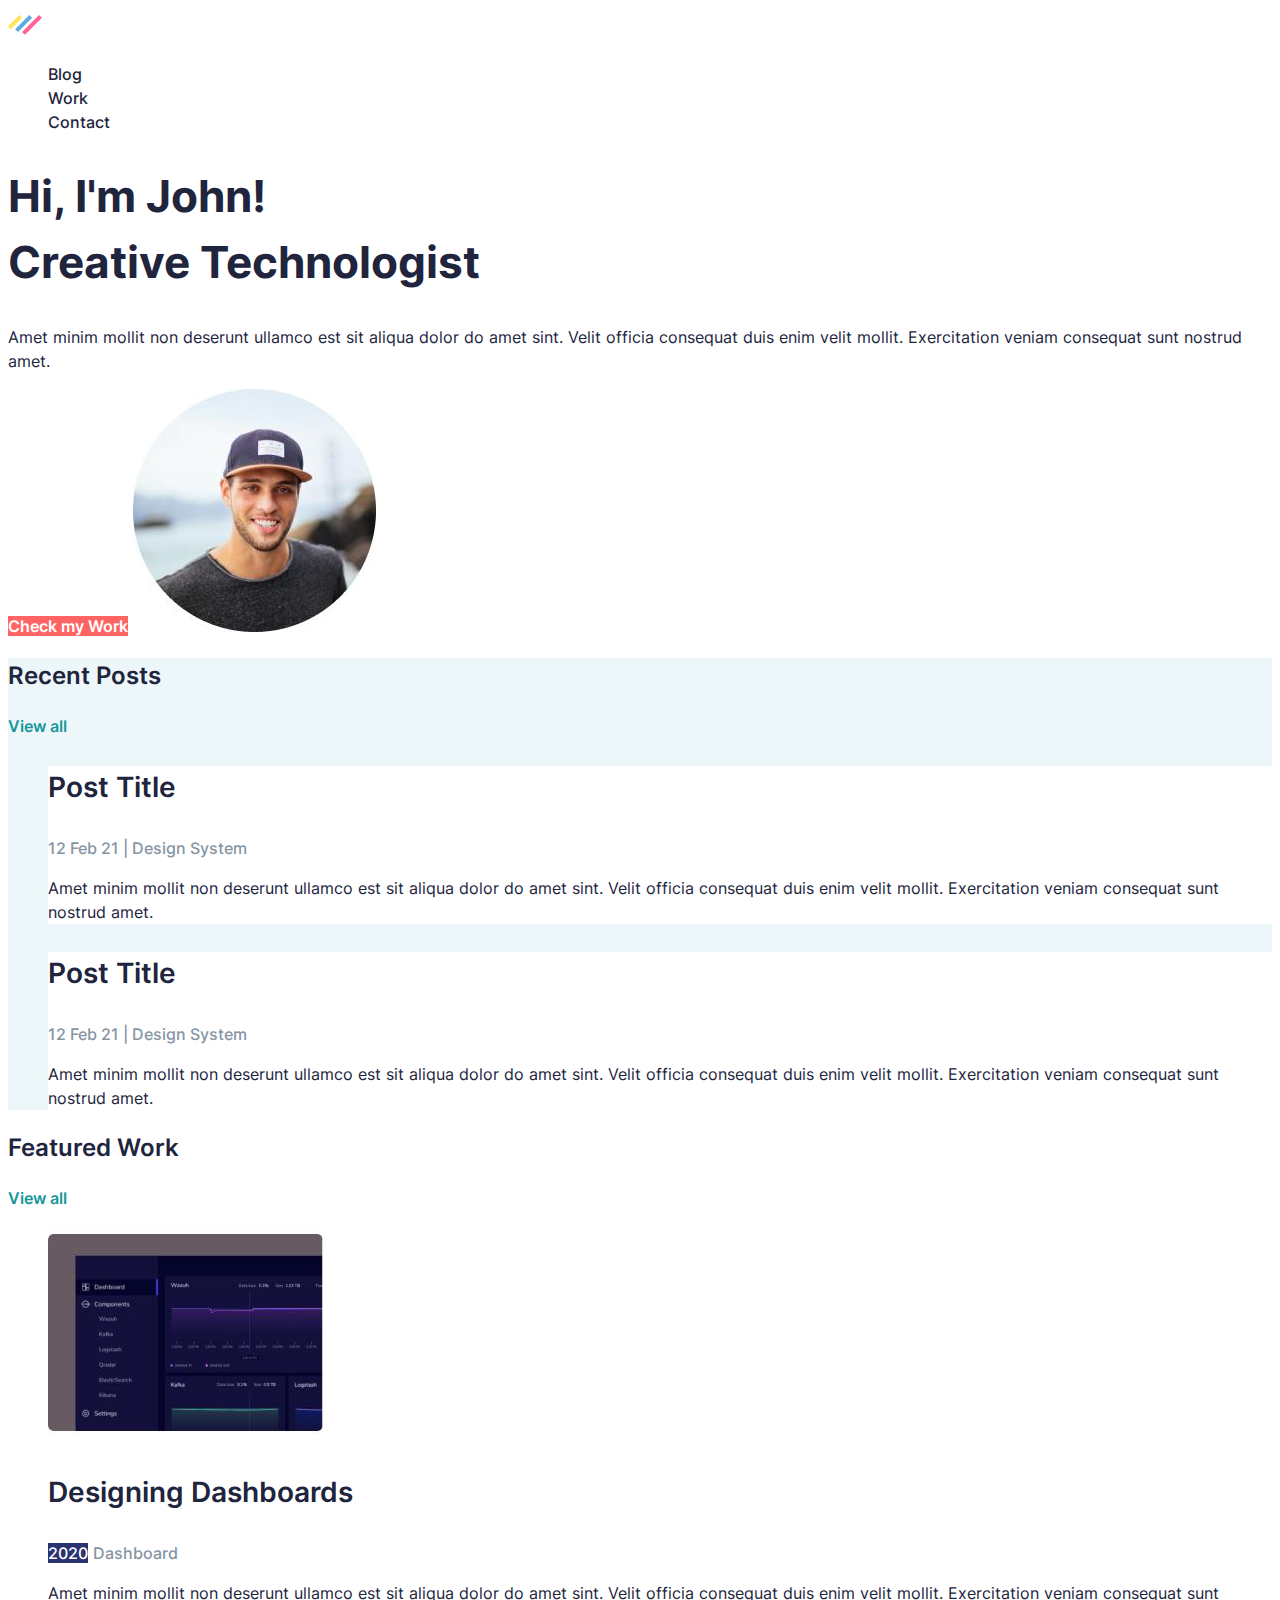
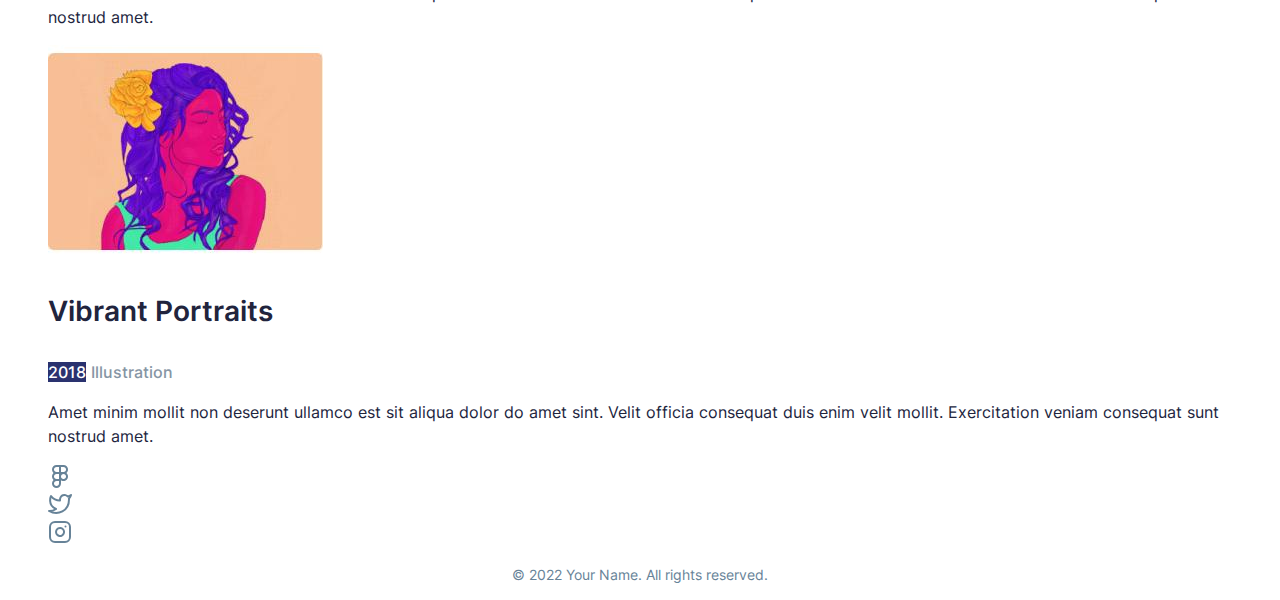
<file: index.html>
<!DOCTYPE html>
<html lang="en">
<head>
    <meta charset="UTF-8">
    <meta http-equiv="X-UA-Compatible" content="IE=edge">
    <meta name="viewport" content="width=device-width, initial-scale=1.0">
    <title>John blog</title>
    <!-- <link rel="preconnect" href="https://fonts.googleapis.com">
    <link rel="preconnect" href="https://fonts.gstatic.com" crossorigin>
    <link href="https://fonts.googleapis.com/css2?family=Heebo&family=Inter:wght@400;500;600;700display=swap"           
          rel="stylesheet"> -->
    <link rel="stylesheet" href="./css/styles.css">

</head>
<body>
    <header>
        
        <nav>
            <a href="./">
                <img src="./images/logo.svg" alt="john blog logo">
            </a>
                            
            <ul>
                <li>
                    <a class="link" href="./blog.html">Blog</a>
                </li>

                <li>
                    <a class="link" href="./work.html">Work</a>
                </li>

                <li>
                    <a class="link" href="#">Contact</a>
                </li>
            </ul>

        </nav>
    </header> 

    <main>
        <!-- <button class="button" type="button">Click Me</button> -->
        <section>

            <h1 class="hero-title" >Hi, I'm John! <br>
                Creative Technologist
            </h1>
            <p class="body-text">
                Amet minim mollit non deserunt ullamco est sit aliqua dolor do amet sint. Velit officia consequat duis enim velit mollit. Exercitation veniam consequat sunt nostrud amet.
            </p>
            <a class="button" href="./work.html">Check my Work</a>
            <img src="./images/hero-image.jpg" alt="John portrait">
        </section>

        <section class="section-brand" >
            <h2 class="section-title">Recent Posts</h2>

            <a class="view-all-link" href="./blog.html">View all</a>

            <ul>
                <article class="post" >
                    <li>
                        <h3 class="list-item-title">Post Title</h3>
                            <p class="post-info" >
                                <time datetime="2021-02-12">12 Feb 21</time>   |   
                                <span>Design System</span>
                            </p>

                        <p class="body-text">
                            Amet minim mollit non deserunt ullamco est sit aliqua dolor do amet sint. Velit officia consequat duis enim velit mollit. Exercitation veniam consequat sunt nostrud amet.
                        </p>
                    </li>
                </article>

                <article class="post" >
                    <li>
                        <h3 class="list-item-title">Post Title</h3>
                            <p class="post-info" >
                                <time datetime="2021-02-12">12 Feb 21</time>   |   
                                <span>Design System</span>
                            </p>


                        <p class="body-text">
                            Amet minim mollit non deserunt ullamco est sit aliqua dolor do amet sint. Velit officia consequat duis enim velit mollit. Exercitation veniam consequat sunt nostrud amet.
                        </p>
                    </li>
                </article>

            </ul>
        </section>

        <section>
            <h2 class="section-title">Featured Work</h2>
            <a class="view-all-link" href="./work.html">View all</a>

            <ul>
                <article>
                    <li>
                        <img src="./images/designing-dashboards.jpg" alt="Designing Dashboards">
                        <h3 class="list-item-title">Designing Dashboards</h3>
                        <span class="year-styling">2020</span>
                        <span class="post-info">Dashboard</span>
                        <p class="body-text">
                            Amet minim mollit non deserunt ullamco est sit aliqua dolor do amet     sint. Velit officia consequat duis enim velit mollit. Exercitation  veniam consequat sunt nostrud amet.
                        </p>
                    </li>
                </article>

                <article>
                    <li>
                        <img src="./images/vibrant-portraits.jpg" alt="Vibrant Portraits">
                        <h3 class="list-item-title">Vibrant Portraits</h3>
                        <span class="year-styling">2018</span>
                        <span class="post-info">Illustration</span>
                        <p class="body-text">
                            Amet minim mollit non deserunt ullamco est sit aliqua dolor do amet     sint. Velit officia consequat duis enim velit mollit. Exercitation  veniam consequat sunt nostrud amet.
                        </p>
                    </li>
                </article>

            </ul>

        </section>

    </main>

    <footer>
        <address>
            <ul>
                <li>
                    <a href="#">
                        <img src="./images/figma.svg" alt="link to figma">
                    </a> 
                </li>
    
                <li>                              
                    <a href="#">
                        <img src="./images/twitter.svg" alt="link to twitter">
                    </a>
                </li>
 
                <li>
                    <a href="#">
                        <img src="./images/instagram.svg" alt="link to instagram">
                  </a>
                </li>
            </ul>
        </address>

        <p class="footer-text">
             &copy; 2022 Your Name. All rights reserved. 
        </p>      

    </footer>

</body>
</html>
</file>
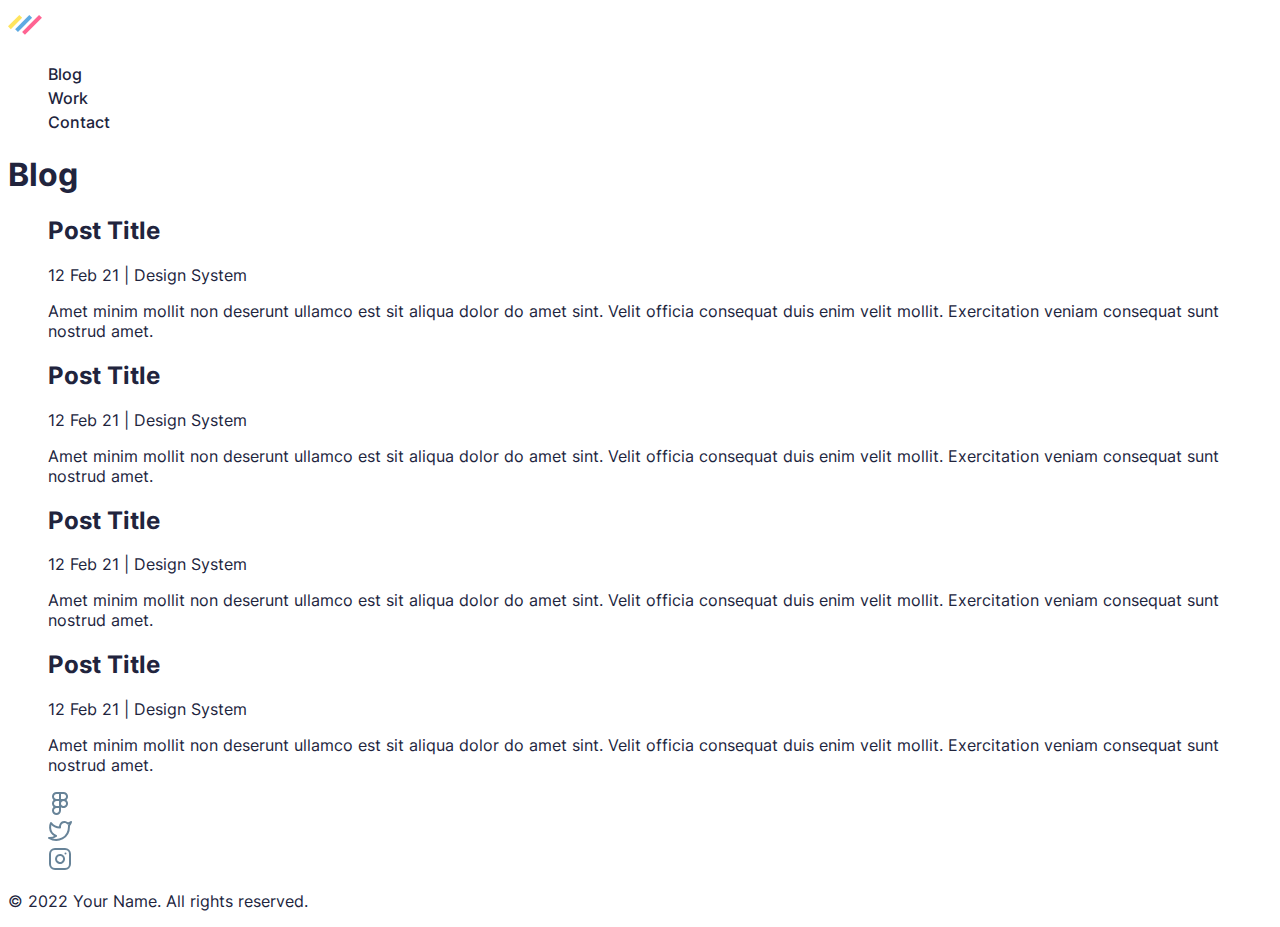
<file: blog.html>
<!DOCTYPE html>
<html lang="en">
    <head>
        <meta charset="UTF-8">
        <meta http-equiv="X-UA-Compatible" content="IE=edge">
        <meta name="viewport" content="width=device-width, initial-scale=1.0">
        <title>John blog</title>
        <link rel="preconnect" href="https://fonts.googleapis.com">
        <link rel="preconnect" href="https://fonts.gstatic.com" crossorigin>
        <link href="https://fonts.googleapis.com/css2?family=Heebo&family=Inter:wght@400;500;600; 700display=swap"          
              rel="stylesheet">
        <link rel="stylesheet" href="./css/styles.css">
    
    </head>
<body>
    <header>
        
        <nav>
            <a href="./">
                <img src="./images/logo.svg" alt="john blog logo">
            </a>
                            
            <ul>
                <li>
                    <a class="link" href="./blog.html">Blog</a>
                </li>

                <li>
                    <a class="link" href="./work.html">Work</a>
                </li>

                <li>
                    <a class="link" href="#">Contact</a>
                </li>
            </ul>

        </nav>
    </header> 


    <main>

        <section>
            <h1>Blog</h1>

            <ul>
                <article>
                    <li>
                        <h2>Post Title</h2>
                        <p><time datetime="2021-02-12">12 Feb 21</time>   |   Design System</p>
                        <p>
                            Amet minim mollit non deserunt ullamco est sit aliqua dolor do amet sint. Velit officia consequat duis enim velit mollit. Exercitation veniam consequat sunt nostrud amet.
                        </p>
                    </li>
                </article>

                <article>
                    <li>
                        <h2>Post Title</h2>
                        <p><time datetime="2021-02-12">12 Feb 21</time>   |   Design System</p>
                        <p>
                            Amet minim mollit non deserunt ullamco est sit aliqua dolor do amet sint. Velit officia consequat duis enim velit mollit. Exercitation veniam consequat sunt nostrud amet.
                        </p>
                    </li>
                </article>

                <article>
                    <li>
                        <h2>Post Title</h2>
                        <p><time datetime="2021-02-12">12 Feb 21</time>   |   Design System</p>
                        <p>
                            Amet minim mollit non deserunt ullamco est sit aliqua dolor do amet sint. Velit officia consequat duis enim velit mollit. Exercitation veniam consequat sunt nostrud amet.
                        </p>
                    </li>
                </article>

                <article>
                    <li>
                        <h2>Post Title</h2>
                        <p><time datetime="2021-02-12">12 Feb 21</time>   |   Design System</p>
                        <p>
                            Amet minim mollit non deserunt ullamco est sit aliqua dolor do amet sint. Velit officia consequat duis enim velit mollit. Exercitation veniam consequat sunt nostrud amet.
                        </p>
                    </li>
                </article>
            </ul>
        </section>
    </main>

    <footer>
        <address>
            <ul>
                <li>
                    <a href="#">
                        <img src="./images/figma.svg" alt="link to figma">
                    </a> 
                </li>
    
                <li>                              
                    <a href="#">
                        <img src="./images/twitter.svg" alt="link to twitter">
                    </a>
                </li>
 
                <li>
                    <a href="#">
                        <img src="./images/instagram.svg" alt="link to instagram">
                  </a>
                </li>
            </ul>
        </address>

        <p>
            &copy; 2022 Your Name. All rights reserved.
        </p>

    </footer>

</body>
</html>
</file>
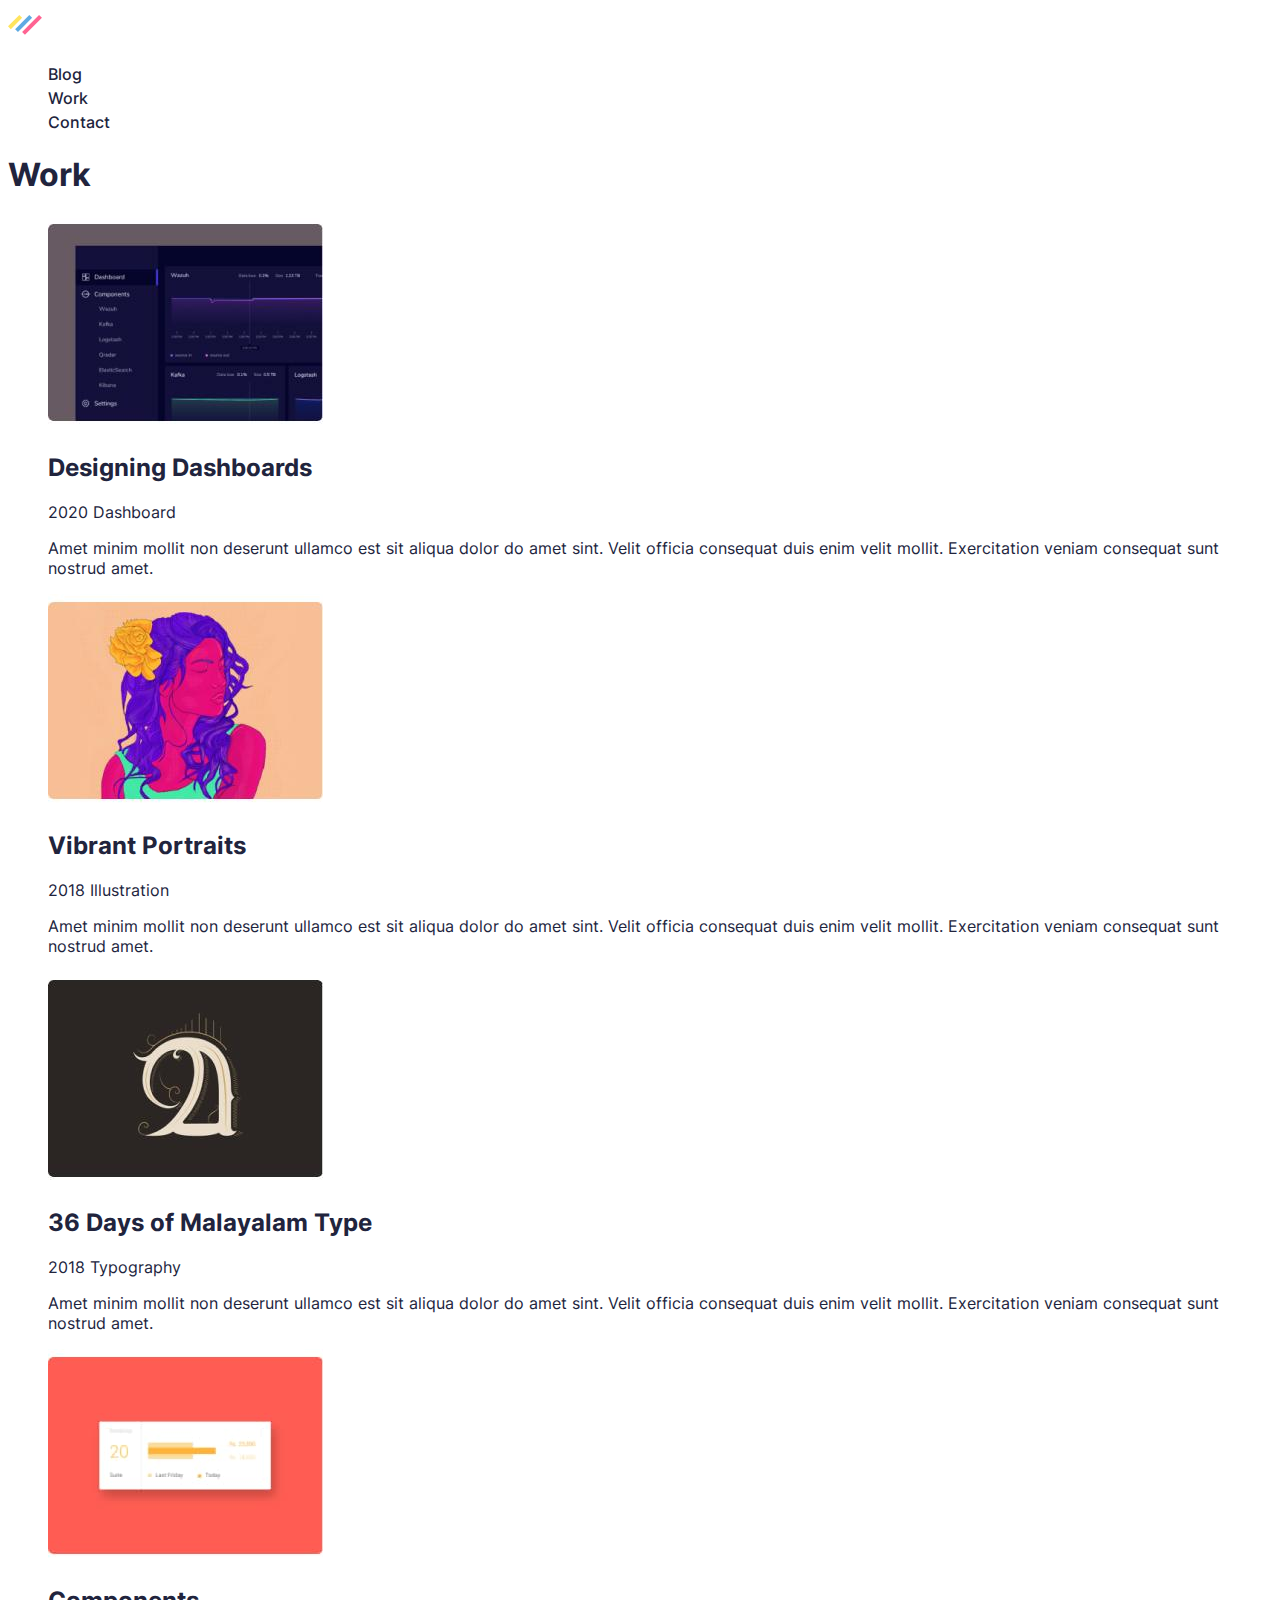
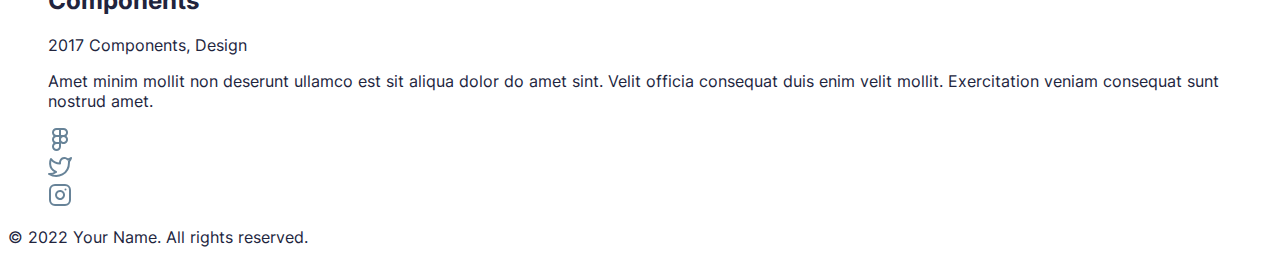
<file: work.html>
<!DOCTYPE html>
<html lang="en">
    <head>
        <meta charset="UTF-8">
        <meta http-equiv="X-UA-Compatible" content="IE=edge">
        <meta name="viewport" content="width=device-width, initial-scale=1.0">
        <title>John blog</title>
        <link rel="preconnect" href="https://fonts.googleapis.com">
        <link rel="preconnect" href="https://fonts.gstatic.com" crossorigin>
        <link href="https://fonts.googleapis.com/css2?family=Heebo&family=Inter:wght@400;500;600;           700display=swap"          
                rel="stylesheet">
        <link rel="stylesheet" href="./css/styles.css">
    
    </head>
<body>
    <header>
        
        <nav>
            <a href="./">
                <img src="./images/logo.svg" alt="john blog logo">
            </a>
                            
            <ul>
                <li>
                    <a class="link" href="./blog.html">Blog</a>
                </li>

                <li>
                    <a class="link" href="./work.html">Work</a>
                </li>

                <li>
                    <a class="link" href="#">Contact</a>
                </li>
            </ul>

        </nav>
    </header> 


    <main>
        <section>
            <h1>Work</h1>

            <ul>
                <article>
                    <li>
                        <img src="./images/designing-dashboards.jpg" alt="Designing Dashboards">
                        <h2>Designing Dashboards</h2>
                        <span>2020</span>
                        <span>Dashboard</span>
                        <p>
                            Amet minim mollit non deserunt ullamco est sit aliqua dolor do amet     sint. Velit officia consequat duis enim velit mollit. Exercitation  veniam consequat sunt nostrud amet.
                        </p>
                    </li>
                </article>

                <article>
                    <li>
                        <img src="./images/vibrant-portraits.jpg" alt="Vibrant Portraits">
                        <h2>Vibrant Portraits</h2>
                        <span>2018</span>
                        <span>Illustration</span>
                        <p>
                            Amet minim mollit non deserunt ullamco est sit aliqua dolor do amet     sint. Velit officia consequat duis enim velit mollit. Exercitation  veniam consequat sunt nostrud amet.
                        </p>
                    </li>
                </article>

                <article>
                    <li>
                        <img src="./images/36-days-of-malayalam-type.jpg" alt="36 Days of Malayalam Type">
                        <h2>36 Days of Malayalam Type</h2>
                        <span>2018</span>
                        <span>Typography</span>
                        <p>
                            Amet minim mollit non deserunt ullamco est sit aliqua dolor do amet     sint. Velit officia consequat duis enim velit mollit. Exercitation  veniam consequat sunt nostrud amet.
                        </p>
                    </li>
                </article>

                <article>
                    <li>
                        <img src="./images/components.jpg" alt="Components">
                        <h2>Components</h2>
                        <span>2017</span>
                        <span>Components, Design</span>
                        <p>
                            Amet minim mollit non deserunt ullamco est sit aliqua dolor do amet     sint. Velit officia consequat duis enim velit mollit. Exercitation  veniam consequat sunt nostrud amet.
                        </p>
                    </li>
                </article>

            </ul>
            
        </section>
    </main>

    <footer>
        <address>
            <ul>
                <li>
                    <a href="#">
                        <img src="./images/figma.svg" alt="link to figma">
                    </a> 
                </li>
    
                <li>                              
                    <a href="#">
                        <img src="./images/twitter.svg" alt="link to twitter">
                    </a>
                </li>
 
                <li>
                    <a href="#">
                        <img src="./images/instagram.svg" alt="link to instagram">
                  </a>
                </li>
            </ul>
        </address>

        <p>
            &copy; 2022 Your Name. All rights reserved.
        </p>

    </footer>

</body>
</html>
</file>
<file: css/styles.css>
/* @font-face {
    font-family: 'Inter', sans-serif;
    src: url('../fonts/Inter-Regular.ttf');
    font-weight: 400;
}

@font-face {
    font-family: 'Inter', sans-serif;
    src: url('../fonts/Inter-Medium.ttf');
    font-weight: 500;
}

@font-face {
    font-family: 'Inter', sans-serif;
    src: url('../fonts/Inter-SemiBold.ttf');
    font-weight: 600;
}

@font-face {
    font-family: 'Inter', sans-serif;
    src: url('../fonts/Inter-Bold.ttf');
    font-weight: 700;
} */

@font-face {
    
    font-family: 'Inter';    
    src: url('../fonts/Inter-Bold.woff2') format('woff2'),        
       url('../fonts/Inter-Bold.woff') format('woff');     
    font-weight: 700;           
    font-display: swap;
 }
 
 @font-face {
    font-family: 'Inter';     
    src: url('../fonts/Inter-SemiBold.woff2') format('woff2'),       
       url('../fonts/Inter-SemiBold.woff') format('woff');    
    font-weight: 600;        
    font-display: swap;
 }

 @font-face {  
    font-family: 'Inter';    
    src: url('../fonts/Inter-Medium.woff2') format('woff2'),        
       url('../fonts/Inter-Medium.woff') format('woff');    
    font-weight: 500;             
    font-display: swap;
 }
 
 @font-face {   
    font-family: 'Inter';     
    src: url('../fonts/Inter-Regular.woff2') format('woff2'),         
       url('../fonts/Inter-Regular.woff') format('woff');    
    font-weight: 400;          
    font-display: swap;
 }
  
 


:root { 
    --color-primary: #21243D; 
    --color-secondary: #8695A4;
    --color-background: #fff; 
    --color-background-brand: #EDF7FA;
    --color-background-year: #2A326F;
    --color-action: #FF6464;
    --color-white: #fff; 
    --color-brand: #169799;
    --color-footer: #678398;
}


body {
    color: var(--color-primary);
    font-family: 'Inter', sans-serif;     
    /* font-family: 'Heebo', sans-serif; */
    font-weight: 400;    
    font-size: 16px;
    background-color: var(--color-background);    
}

::selection {
    background-color: var(--color-brand);
    color: var(--color-white);   
}

ul {
    list-style-type: none;
}     

/* .list {
    list-style-type: none;
} */

/* UI element */
.link {
    color: var(--color-primary);
    font-weight: 500;
    line-height: 1.5;
    text-decoration: none;
}


.link:hover {

    text-decoration: underline;
}


.button {
    color: var(--color-white);
    font-weight: 600;
    line-height: 1.5;
    font-family: inherit;
    background-color:  var(--color-action);
    text-decoration: none;
    border: none;
}

.button:hover {
    box-shadow: 2px 6px 12px rgba(0, 0, 0, 0.2);
}

.button:active {
    box-shadow: 2px 6px 12px rgba(0, 0, 0, 0.3);
 }


/* Section */

.section-title {
    font-size: 24px;
    font-weight: 600;
    line-height: 1.5;
}

.section-brand {
    background-color: var(--color-background-brand);
    /* ГОЛУБАЯ ЗАЛИВКА СЕКЦИИ ПОСТОВ */
}

.view-all-link {
    color: var(--color-brand);
    font-weight: 600;
    line-height: 1.5;
    text-decoration: none;
}

.view-all-link:hover {
    text-decoration: underline;
}


/* Hero section */
.hero-title { 

    /* font-family: 'Inter', sans-serif;     */
    font-size: 44px;
    font-weight: 700;
    line-height: 1.5;    
}

.body-text {
    line-height: 1.5;
}

/* Post */
.post {
    background-color: var(--color-background);
}

.list-item-title {
    font-size: 28px;
    font-weight: 600;
    line-height: 1.5; 
}
 
.post-info {
    color: var(--color-secondary);
    font-weight: 500;
    line-height: 1.5; 
}

/* Featured Work section */

.year-styling {
    color: var(--color-white); 
    background-color: var(--color-background-year);
    font-weight: 500; 
    line-height: 1.5; 
}


/* Footer */

.footer-text {
    font-size: 14px;
    line-height: 1.6;
    color: var(--color-footer);
    text-align: center;  
}


/* BLOG PAGE */

.secondary-main-title {
    font-weight: 700; 
    font-size: 40px;
    line-height: 1.0;
}

/* WORK PAGE */

/* .secondary-main-title */
</file>
